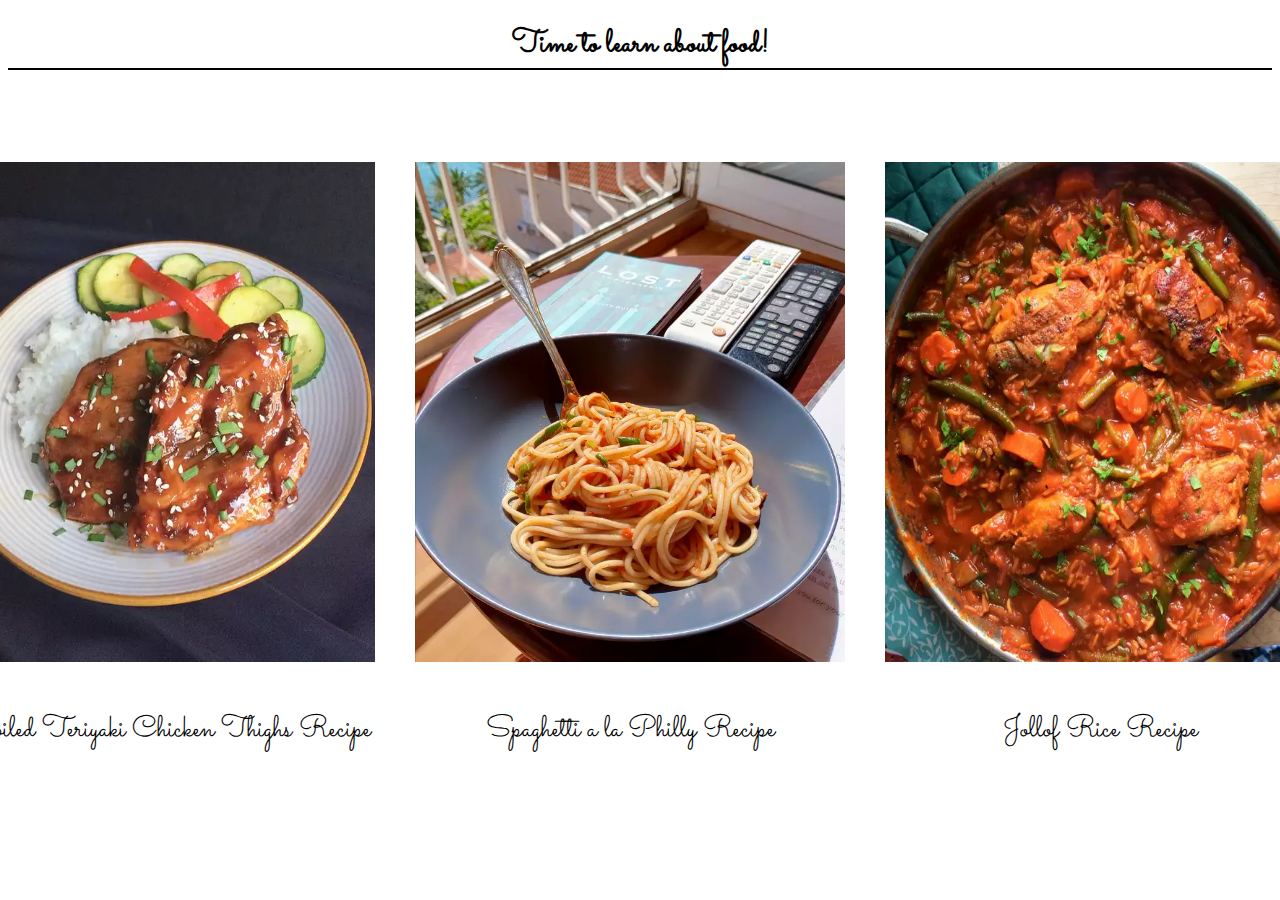
<file: index.html>
<!DOCTYPE html>
<html class="index" lang="en">
  <head>
    <meta charset="UTF-8">
    <link rel="preconnect" href="https://fonts.googleapis.com">
<link rel="preconnect" href="https://fonts.gstatic.com" crossorigin>
<link href="https://fonts.googleapis.com/css2?family=Sacramento&display=swap" rel="stylesheet">
    <link rel="stylesheet" href="style.css">
    <title>Recipes!</title>
  </head>

  <body>
    <h1>Time to learn about food!</h1>
    <div class="content">
    <div class="item">
    <a href="Recipes/teriyaki.html"><img src="Food Pics/Teriyaki Rice.webp" alt="Teriyaki Rice Recipe"> </a>
      <p class="titles">Broiled Teriyaki Chicken Thighs Recipe</p>
      </div>

      <div class="item">
       <a href="Recipes/spaghetti.html"><img src="Food Pics/Spaghetti.webp" alt="Spaghetti Meat"></a>
        <p class="titles">Spaghetti a la Philly Recipe</p>
      </div>

      <div class="item">
        <a href="Recipes/jollof.html"><img src="Food Pics/Jollof Rice.webp" alt="Jollof Rice"><link rel="preconnect" href="https://fonts.googleapis.com"></a>
        <p class="titles">Jollof Rice Recipe</p>
      </div>
    </div>
  </body>
</html>
</file>
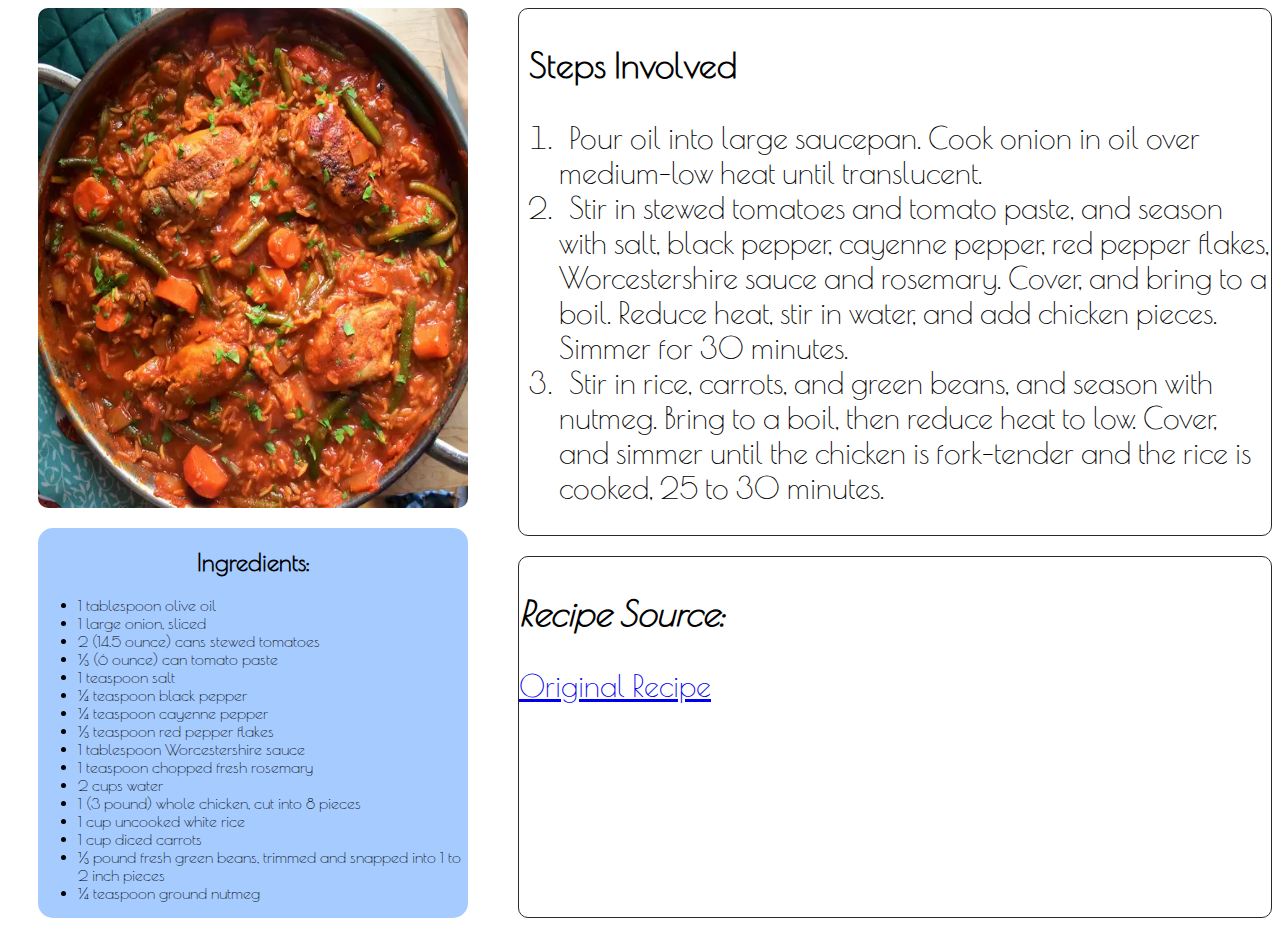
<file: Recipes/jollof.html>
<!DOCTYPE html>
<html class="jollof" lang="en" dir="ltr">
  <head>
    <meta charset="utf-8">
    <link rel="preconnect" href="https://fonts.googleapis.com">
    <link rel="preconnect" href="https://fonts.gstatic.com" crossorigin>
    <link href="https://fonts.googleapis.com/css2?family=Poiret+One&display=swap" rel="stylesheet">
    <link rel="stylesheet" href="../style.css">
    <title>Jollof Rice Recipe</title>
  </head>
  <body>
    <div class="content">
    <div class="left">
      <img src="../Food Pics/Jollof Rice.webp" alt="Jollof Rice">
    <div class="ingerdients">
      <h2>Ingredients:</h2>
      <ul>
        <li>1 tablespoon olive oil</li>
<li>1 large onion, sliced</li>
<li>2 (14.5 ounce) cans stewed tomatoes</li>
<li>½ (6 ounce) can tomato paste</li>
<li>1 teaspoon salt</li>
<li>¼ teaspoon black pepper</li>
<li>¼ teaspoon cayenne pepper</li>
<li>½ teaspoon red pepper flakes</li>
<li>1 tablespoon Worcestershire sauce</li>
<li>1 teaspoon chopped fresh rosemary</li>
<li>2 cups water</li>
<li>1 (3 pound) whole chicken, cut into 8 pieces</li>
<li>1 cup uncooked white rice</li>
<li>1 cup diced carrots</li>
<li>½ pound fresh green beans, trimmed and snapped into 1 to 2 inch pieces</li>
<li>¼ teaspoon ground nutmeg</li>
        </ul>
     </div>
     </div>
     <div class="right">
     <div class="steps">
       <h3>Steps Involved</h3>
       <ol>
<li>Pour oil into large saucepan. Cook onion in oil over medium-low heat until translucent.</li>
<li>Stir in stewed tomatoes and tomato paste, and season with salt, black pepper, cayenne pepper, red pepper flakes, Worcestershire sauce and rosemary. Cover, and bring to a boil. Reduce heat, stir in water, and add chicken pieces. Simmer for 30 minutes.</li>
<li>Stir in rice, carrots, and green beans, and season with nutmeg. Bring to a boil, then reduce heat to low. Cover, and simmer until the chicken is fork-tender and the rice is cooked, 25 to 30 minutes.</li>
       </ol>

     </div>
     <div class="rightbottom">
     <p class="source">Recipe Source:</p>
     <a href="https://www.allrecipes.com/recipe/67061/jollof-rice/">Original Recipe</a>
     </div>
   </div>

   </div>
  </body>
</html>
</file>
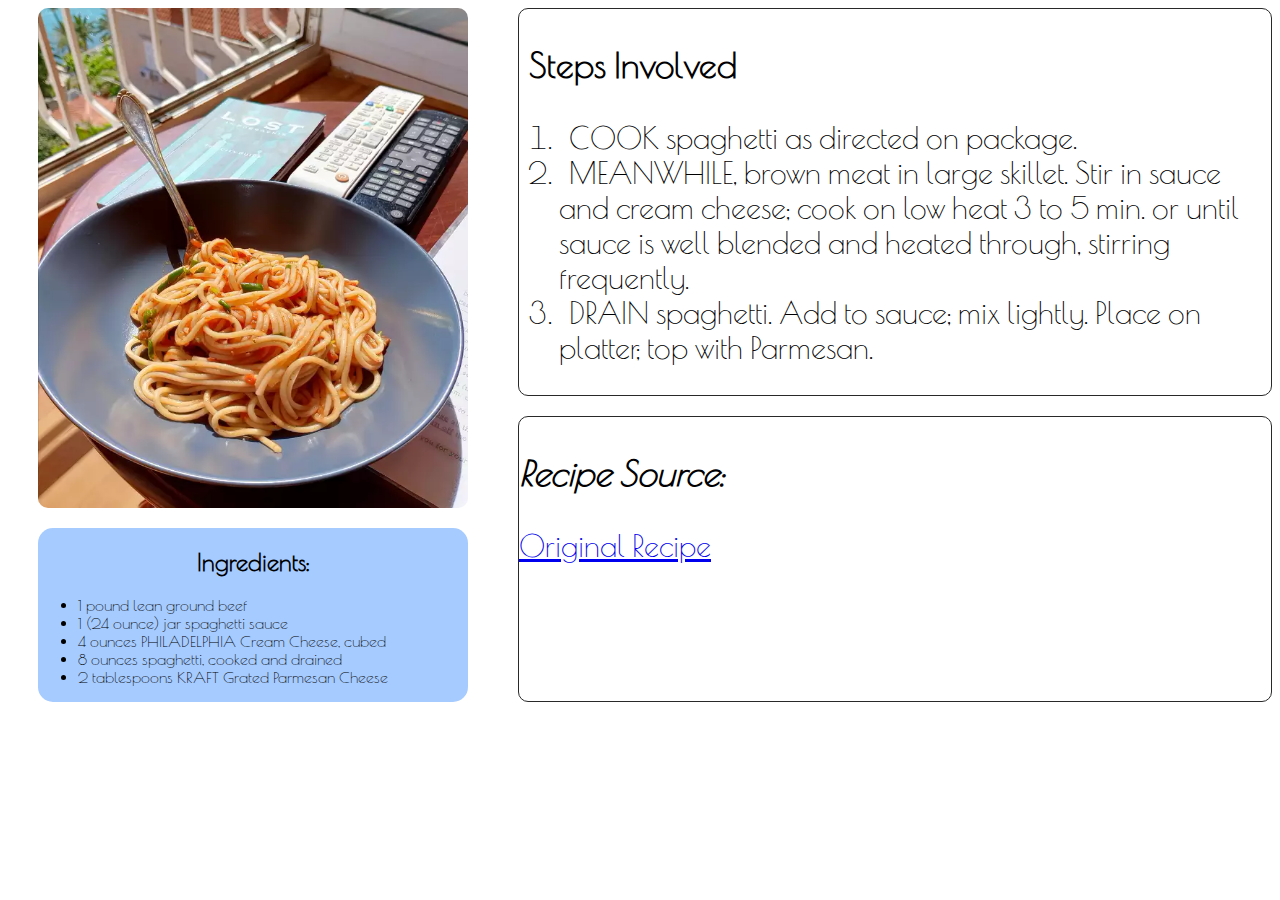
<file: Recipes/spaghetti.html>
<!DOCTYPE html>
<html class="spaghetti" lang="en" dir="ltr">
  <head>
    <meta charset="utf-8">
    <link rel="preconnect" href="https://fonts.googleapis.com">
    <link rel="preconnect" href="https://fonts.gstatic.com" crossorigin>
    <link href="https://fonts.googleapis.com/css2?family=Poiret+One&display=swap" rel="stylesheet">
    <link rel="stylesheet" href="../style.css">
    <title>Spaghetti Recipe</title>
  </head>
  <body>
    <div class="content">
    <div class="left">
      <img src="../Food Pics/Spaghetti.webp" alt="Spaghetti">
    <div class="ingerdients">
      <h2>Ingredients:</h2>
      <ul>
        <li>1 pound lean ground beef</li>
        <li>1 (24 ounce) jar spaghetti sauce</li>
        <li>4 ounces PHILADELPHIA Cream Cheese, cubed</li>
        <li>8 ounces spaghetti, cooked and drained</li>
        <li>2 tablespoons KRAFT Grated Parmesan Cheese</li>
        </ul>
     </div>
     </div>
     <div class="right">
     <div class="steps">
       <h3>Steps Involved</h3>
       <ol>
<li>COOK spaghetti as directed on package.</li>
<li>MEANWHILE, brown meat in large skillet. Stir in sauce and cream cheese; cook on low heat 3 to 5 min. or until sauce is well blended and heated through, stirring frequently.</li>
<li>DRAIN spaghetti. Add to sauce; mix lightly. Place on platter; top with Parmesan.</li>
       </ol>

     </div>
     <div class="rightbottom">
     <p class="source">Recipe Source:</p>
     <a href="https://www.allrecipes.com/recipe/212496/spaghetti-a-la-philly/">Original Recipe</a>
     </div>
   </div>

   </div>
  </body>
</html>
</file>
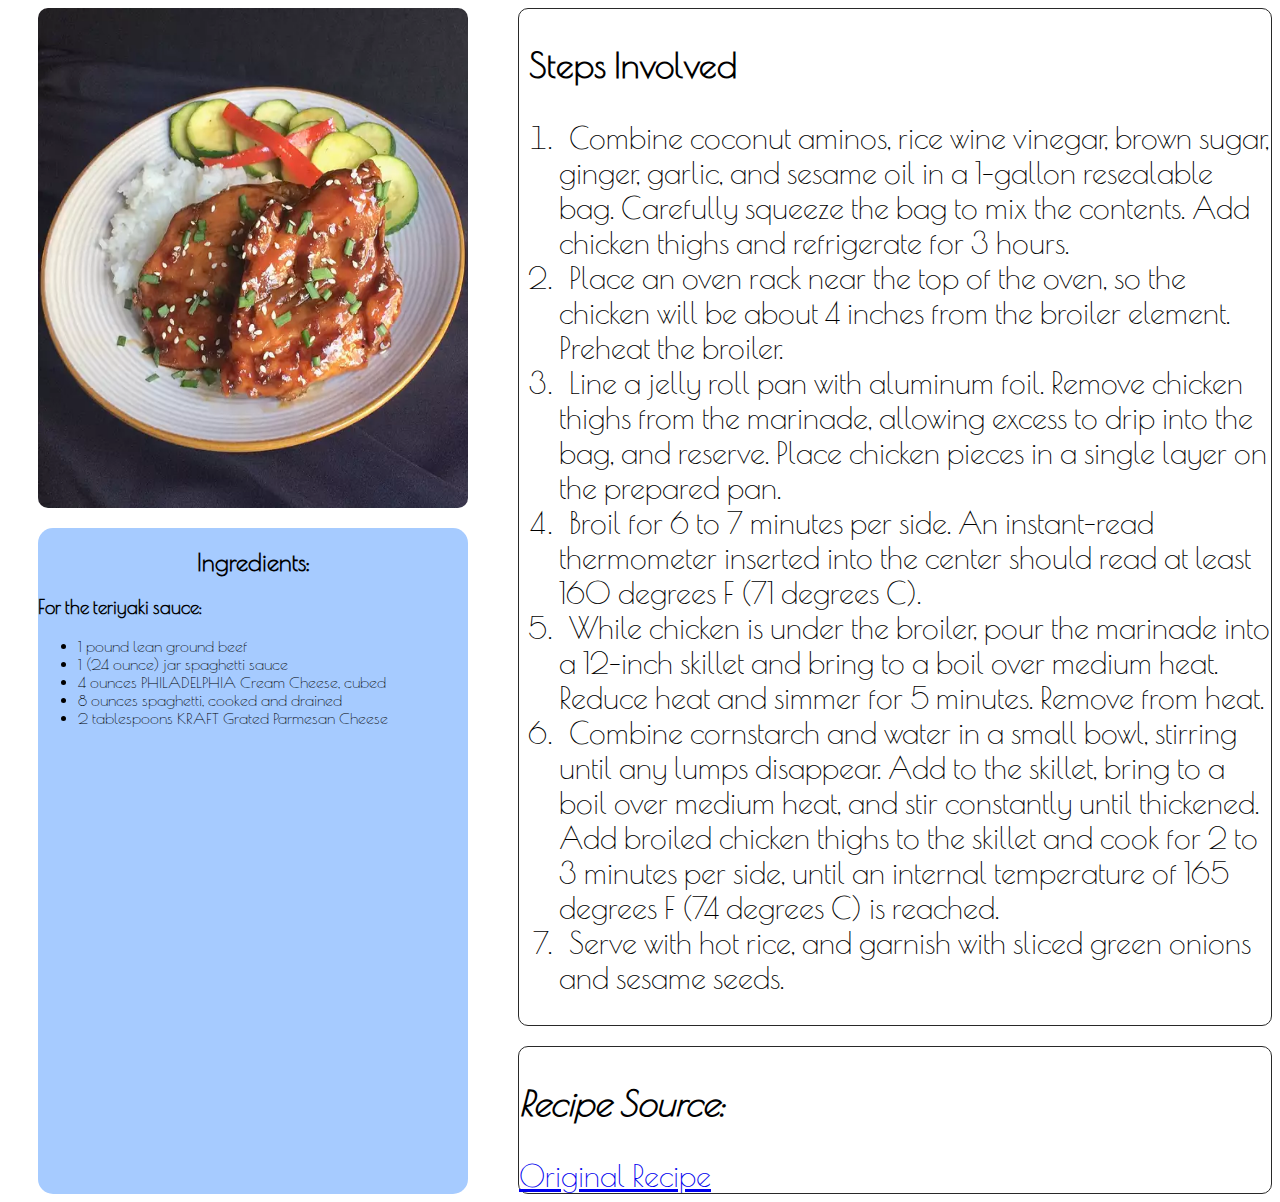
<file: Recipes/teriyaki.html>
<!DOCTYPE html>
<html class="teriyaki" lang="en" dir="ltr">
  <head>
    <meta charset="utf-8">
    <link rel="preconnect" href="https://fonts.googleapis.com">
    <link rel="preconnect" href="https://fonts.gstatic.com" crossorigin>
    <link href="https://fonts.googleapis.com/css2?family=Poiret+One&display=swap" rel="stylesheet">
    <link rel="stylesheet" href="../style.css">
    <title>Teriyaki Rice Recipe</title>
  </head>
  <body>
    <div class="content">
    <div class="left">
      <img src="../Food Pics/Teriyaki Rice.webp" alt="Teriyaki Rice">
    <div class="ingerdients">
      <h2>Ingredients:</h2>
      <h3>For the teriyaki sauce:</h3>
      <ul>
        <li>1 pound lean ground beef</li>
        <li>1 (24 ounce) jar spaghetti sauce</li>
        <li>4 ounces PHILADELPHIA Cream Cheese, cubed</li>
        <li>8 ounces spaghetti, cooked and drained</li>
        <li>2 tablespoons KRAFT Grated Parmesan Cheese</li>
        </ul>
     </div>
     </div>
     <div class="right">
     <div class="steps">
       <h3>Steps Involved</h3>
       <ol>
<li>Combine coconut aminos, rice wine vinegar, brown sugar, ginger, garlic, and sesame oil in a 1-gallon resealable bag. Carefully squeeze the bag to mix the contents. Add chicken thighs and refrigerate for 3 hours.</li>
<li>Place an oven rack near the top of the oven, so the chicken will be about 4 inches from the broiler element. Preheat the broiler.</li>
<li>Line a jelly roll pan with aluminum foil. Remove chicken thighs from the marinade, allowing excess to drip into the bag, and reserve. Place chicken pieces in a single layer on the prepared pan.</li>
<li>Broil for 6 to 7 minutes per side. An instant-read thermometer inserted into the center should read at least 160 degrees F (71 degrees C).</li>
<li>While chicken is under the broiler, pour the marinade into a 12-inch skillet and bring to a boil over medium heat. Reduce heat and simmer for 5 minutes. Remove from heat.</li>
<li>Combine cornstarch and water in a small bowl, stirring until any lumps disappear. Add to the skillet, bring to a boil over medium heat, and stir constantly until thickened. Add broiled chicken thighs to the skillet and cook for 2 to 3 minutes per side, until an internal temperature of 165 degrees F (74 degrees C) is reached.</li>
<li>Serve with hot rice, and garnish with sliced green onions and sesame seeds.</li>
       </ol>

     </div>
     <div class="rightbottom">
     <p class="source">Recipe Source:</p>
     <a href="https://www.allrecipes.com/recipe/281308/broiled-teriyaki-chicken-thighs/">Original Recipe</a>
     </div>
   </div>

   </div>
  </body>
</html>
</file>
<file: style.css>
.index{
font-family: 'Sacramento', cursive;
}

.teriyaki,
.spaghetti,
.jollof{
  font-family: 'Poiret One', cursive;
}

h1{
  text-align: center;
  font-style: normal;
  border-bottom: 2px solid black;
  border-spacing: 5px
}

h2{
  text-align: center;
}

.content{
 display:flex;
 gap:20px;
 justify-content: center;
}

img{
  height: 500px;
  width: 430px;
}

.item img:hover{
    transform: scale(1.05);
    opacity: 80%;
    transition: all ease;
    border-radius: 10px;
    box-shadow: 0 0 5px rgb(255, 150, 185);
}

.titles{
  text-align: center;
  font-size: 30px
}

.item{
  padding-top: 70px;
  padding-right: 20px;
}

.ingerdients{
  border-radius: 15px;
  display: block;
  background-color: rgb(166, 203, 255);
  flex-grow: 1;
}

.left{
display: flex;
flex-direction: column;
gap:20px;
padding-left: 30px;
margin-right: auto;
}

.left img{
  border-radius: 10px;
}

.steps{
  font-size: 30px;
  text-indent: 10px;
  border-spacing: 100px;
  border-radius: 10px;
  border:1px solid rgb(41, 41, 41);
}

.right{
  display:flex;
  flex-direction: column;
    flex-grow: 1;
    gap:20px;
    padding-left: 30px;
    margin-right: auto;
}

.rightbottom{
  border-radius: 10px;
  border:1px solid rgb(41, 41, 41);
  flex-grow: 1;
}

.source{
  font-size: 35px;
  font-style: italic;
  font-weight: bolder;
}

a{
  font-size: 30px;
}
</file>
